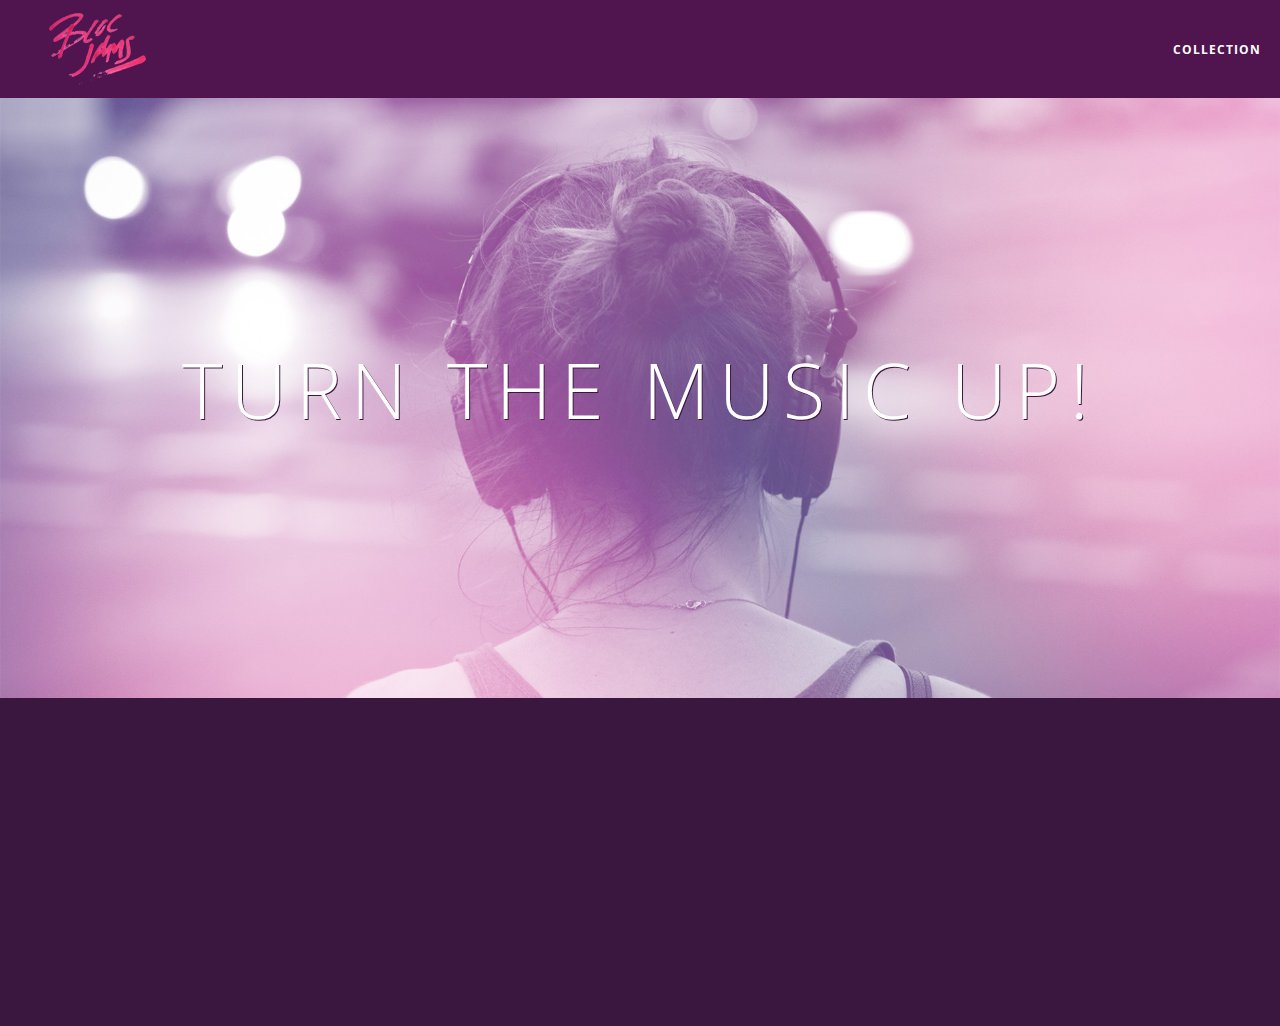
<file: index.html>
<!DOCTYPE html>
 <html>
     <head>
         <title>Bloc Jams</title>
         <meta name="viewport" content="width=device-width, initial-scale=1">
         <link rel="stylesheet" type="text/css" href="styles/normalize.css">
         <link rel="stylesheet" type="text/css" href="https://fonts.googleapis.com/css?family=Open+Sans:400,800,600,700,300">
         <link rel="stylesheet" type="text/css" href="https://code.ionicframework.com/ionicons/2.0.1/css/ionicons.min.css">
         <link rel="stylesheet" type="text/css" href="styles/main.css">
         <link rel="stylesheet" type="text/css" href="styles/landing.css">
     </head>
     <body class="landing">
         <nav class="navbar"> <!-- navigation bar -->
             <a href="index.html" class="logo">
                 <img src="assets/images/bloc_jams_logo.png" alt="bloc jams logo">
             </a>
             <div class="links-container">
                 <a href="collection.html" class="navbar-link">collection</a>
             </div>
         </nav>
         <section class="hero-content"> <!-- hero content -->
             <h1 class="hero-title">Turn the music up!</h1>
         </section>
         <section class="selling-points container clearfix"> <!-- selling points -->
             <div class="point column third">
                 <span class="ion-music-note"></span>
                 <h5 class="point-title">Choose your music</h5>
                 <p class="point-description">The world is full of music; why should you have to listen to music that someone else chose?</p>
             </div>
             <div class="point column third">
                 <span class="ion-radio-waves"></span>
                 <h5 class="point-title">Unlimited, streaming, ad-free</h5>
                 <p class="point-description">No arbitrary limits. No distractions.</p>
             </div>
             <div class="point column third">
                 <span class="ion-iphone"></span>
                 <h5 class="point-title">Mobile enabled</h5>
                 <p class="point-description">Listen to your music on the go. This streaming service is available on all mobile platforms.</p>
             </div>
         </section>
         <script src="scripts/landing.js"></script>
         <script src="scripts/collection.js"></script>
         <script src="scripts/album.js"></script>
     </body>
 </html>
</file>
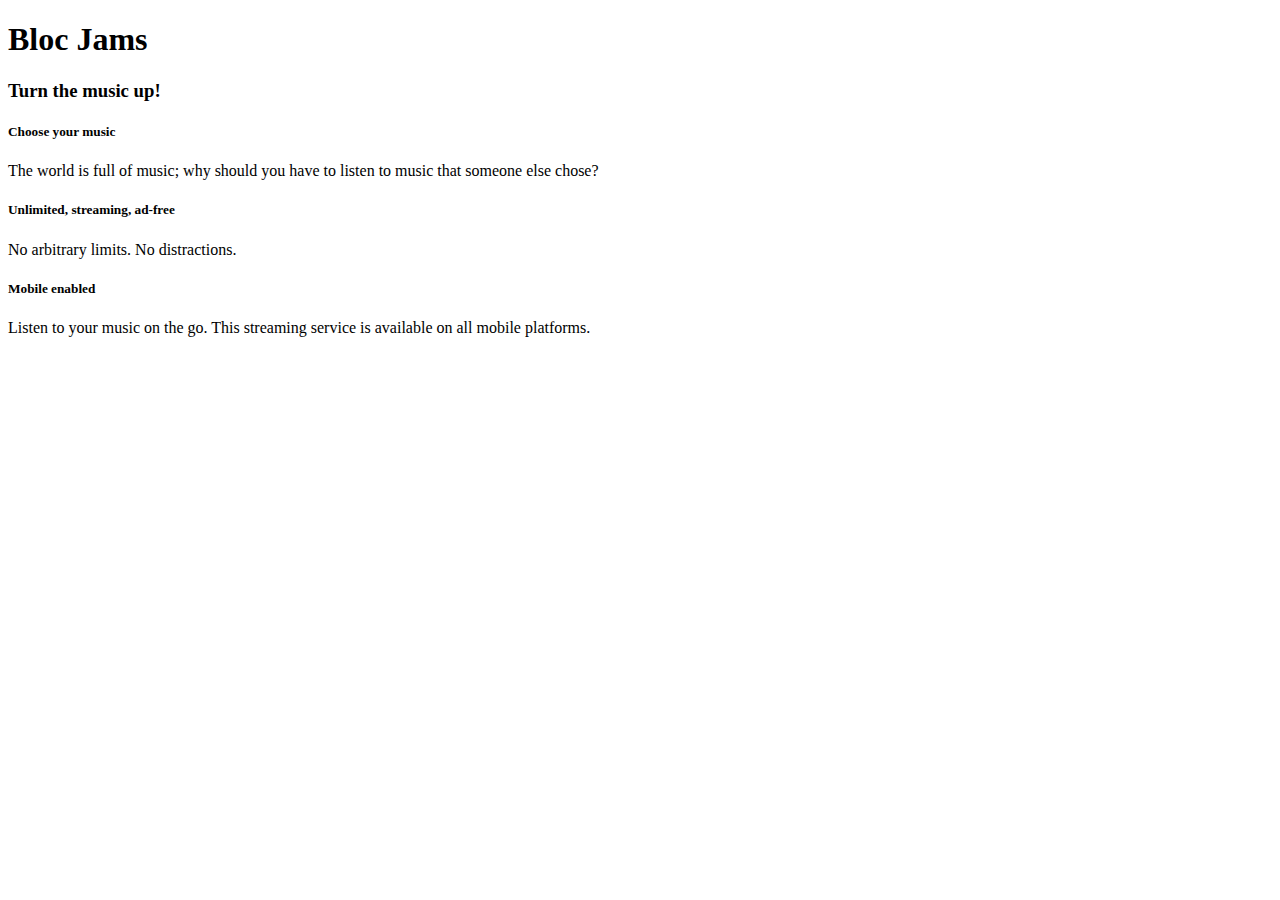
<file: bloc-jams-redo/index.html>
<!DOCTYPE html>
 <html>
     <head>
         <title>Bloc Jams</title>
     </head>
     <body>
         <div> <!-- navigation bar -->
         </div>
         <div> <!-- hero content -->
             <h1>Bloc Jams</h1>
             <h3>Turn the music up!</h3>
         </div>
         <div> <!-- selling points -->
             <div>
                 <h5>Choose your music</h5>
                 <p>The world is full of music; why should you have to listen to music that someone else chose?</p>
             </div>
             <div>
                 <h5>Unlimited, streaming, ad-free</h5>
                 <p>No arbitrary limits. No distractions.</p>
             </div>
             <div>
                 <h5>Mobile enabled</h5>
                 <p>Listen to your music on the go. This streaming service is available on all mobile platforms.</p>
             </div>
         </div>
     </body>
 </html>
</file>
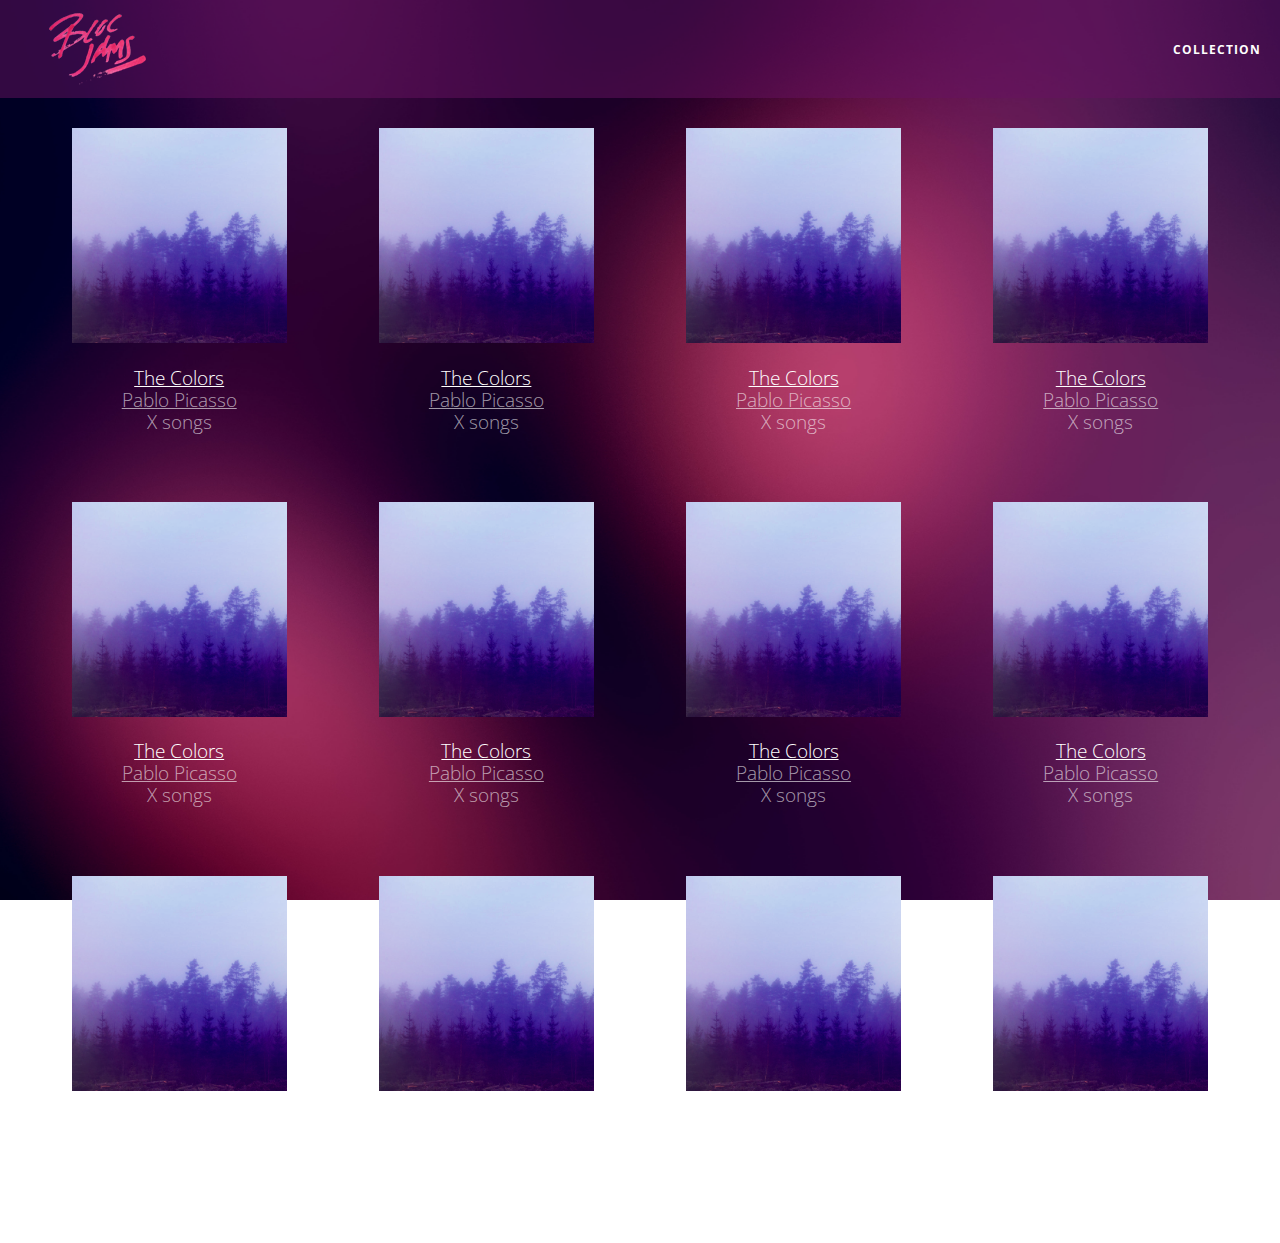
<file: collection.html>
<!DOCTYPE html>
<html>
  <head>
      <title>Bloc Jams</title>
      <meta name="viewport" content="width=device-width, initial-scale=1">
      <link rel="stylesheet" type="text/css" href="http://fonts.googleapis.com/css?family=Open+Sans:400,800,600,700,300">
      <link rel="stylesheet" type="text/css" href="http://code.ionicframework.com/ionicons/2.0.1/css/ionicons.min.css">
      <link rel="stylesheet" type="text/css" href="styles/normalize.css">
      <link rel="stylesheet" type="text/css" href="styles/main.css">
      <link rel="stylesheet" type="text/css" href="styles/collection.css">
    </head>
    <body class="collection">
      <nav class="navbar"> <!-- nav bar -->
        <a href="index.html" class="logo">
          <img src="assets/images/bloc_jams_logo.png" alt="bloc jams logo">
        </a>
        <div class="links-container">
          <a href="collection.html" class="navbar-link">collection</a>
        </div>
      </nav>
      <section class="album-covers container clearfix"></section>
    </body>
    <script src="scripts/collection.js"></script>
 </html>
</file>
<file: styles/main.css>
*, *::before, *::after {
    -moz-box-sizing: border-box;
    -webkit-box-sizing: border-box;
    box-sizing: border-box;
}

html {
    height: 100%;
    font-size: 100%;
}

body {
    font-family: 'Open Sans';
    color: white;
    min-height: 100%;
}

.navbar {
    position: relative;
    padding: 0.5rem;
    background-color: rgba(101,18,95,0.5);
    z-index: 1;
}

.navbar .logo {
    position: relative;
    left: 2rem;
    cursor: pointer;
}

.navbar .links-container {
    display: table;
    position: absolute;
    top: 0;
    right: 0;
    height: 100px;
    color: white;
}

.links-container .navbar-link {
    display: table-cell;
    position: relative;
    height: 100%;
    padding-left: 1rem;
    padding-right: 1rem;
    vertical-align: middle;
    color: white;
    font-size: 0.625rem;
    letter-spacing: 0.05rem;
    font-weight: 700;
    text-transform: uppercase;
    text-decoration: none;
    cursor: pointer;
}
.links-container .navbar-link:hover {
    color: rgb(233,50,117);
}

.container {
    margin: 0 auto;
    max-width: 64rem;
}

.container .narrow {
    max-width: 56rem;
}

@media (min-width: 640px) {
    html { font-size: 112%; }

    .column {
        float: left;
        padding-left: 1rem;
        padding-right: 1rem;
    }

    .column.full { width: 100%; }
    .column.two-thirds { width: 66.7%; }
    .column.half { width: 50%; }
    .column.third { width: 33.3%; }
    .column.fourth { width: 25%; }
    .column.flow-opposite { float: right; }
}

@media (min-width: 1024px) {
    html { font-size: 120%; }
}

.clearfix::after {
    content: ".";
    visibility: hidden;
    display: block;
    height: 0;
    clear: both;
}
</file>
<file: styles/landing.css>
body.landing {
    background-color: rgb(58, 23, 63);
}

.hero-content {
    position: relative;
    min-height: 600px;
    background-image: url(../assets/images/bloc_jams_bg.jpg);
    background-repeat: no-repeat;
    background-position: center center;
    background-size: cover;
}

.hero-content .hero-title {
    position: absolute;
    top: 40%;
    -webkit-transform: translateY(-50%);
    -moz-transform: translateY(-50%);
    -ms-transform: translateY(-50%);
    transform: translateY(-50%);
    width: 100%;
    text-align: center;
    font-size: 4rem;
    font-weight: 300;
    text-transform: uppercase;
    letter-spacing: 0.5rem;
    text-shadow: 1px 1px 0px rgb(58, 23, 63)
}

.selling-points {
    position: relative;
}

.point {
    position: relative;
    padding: 2rem;
    text-align: center;
    opacity: 0;
    -webkit-transform: scaleX(0.9) translateY(3rem);
    -moz-transform: scaleX(0.9) translateY(3rem);
    transform: scaleX(0.9) translateY(3rem);
    -webkit-transition: all 0.25s ease-in-out;
    -moz-transition: all 0.25s ease-in-out;
    transition: all 0.25s ease-in-out;
    -webkit-transition-delay: 0.2s;
    -moz-transition-delay: 0.2s;
    transition-delay: 0.2s;
}

.point .point-title {
    font-size: 1.25rem;
}

.ion-music-note,
.ion-radio-waves,
.ion-iphone {
    color: rgb(233, 50, 117);
    font-size: 5rem;
}
</file>
<file: styles/collection.css>
body.collection {
    background-image: url(../assets/images/blurred_backgrounds/blur_bg_2.jpg);
    background-repeat: no-repeat;
    background-attachment: fixed;
    background-position: center center;
    background-size: cover;
}

.album-covers {
    position: relative;
}

.collection-album-container {
    position: relative;
    margin-top: 30px;
    margin-bottom: 20px;
    text-align: center;
}

.collection-album-container .caption {
    margin-top: 10px;
}

.collection-album-container .caption p {
    font-size: 1rem;
    font-weight: 300;
    color: rgba(255,255,255,0.6)
}

.collection-album-container .caption p a {
    color: rgba(255,255,255,0.6);
}

.collection-album-container .caption p a.album-name {
    color: white;
}

.collection-album-container img {
    width: 80%;
}
</file>
